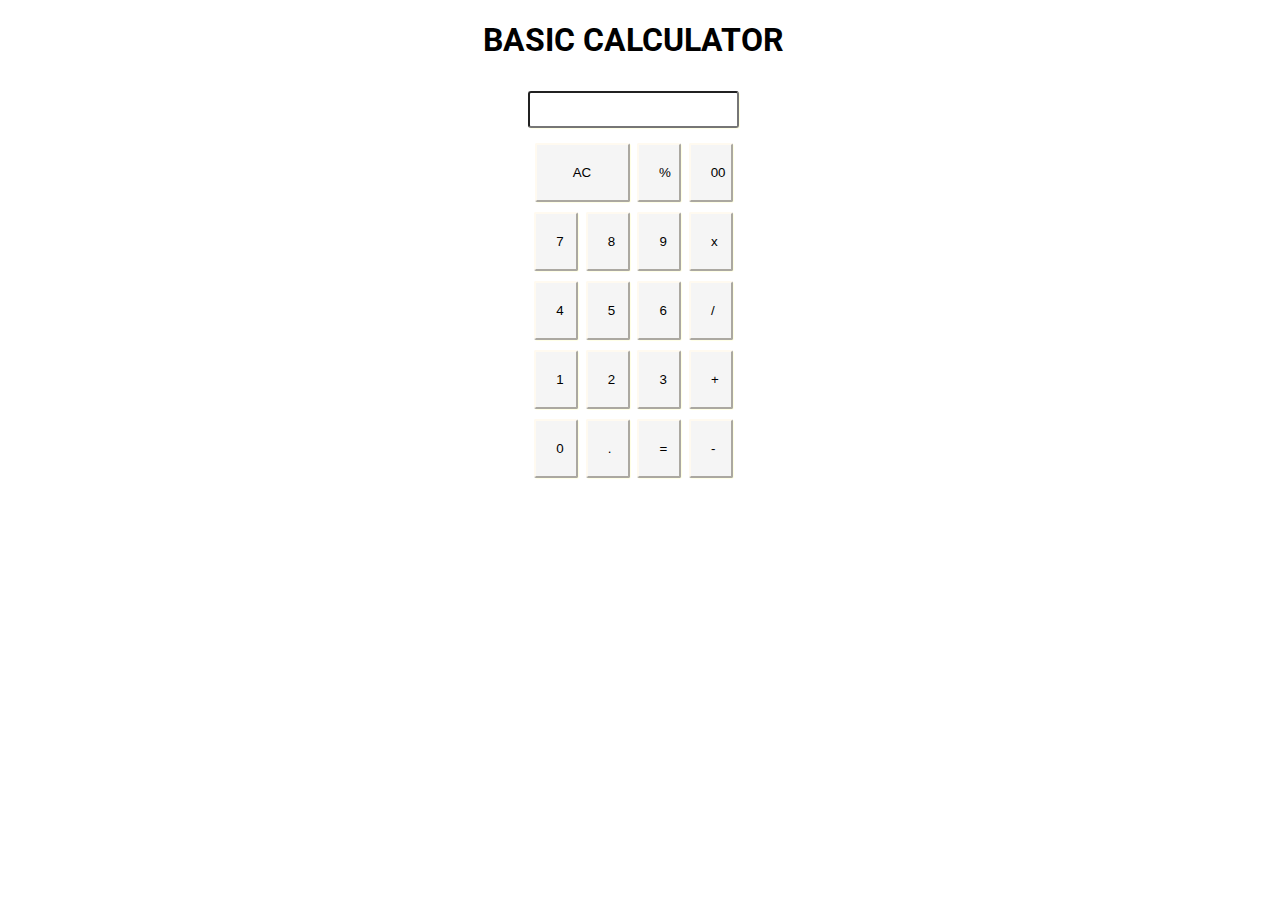
<file: index.html>
<!DOCTYPE html>
<html>

<head>
  <meta charset="utf-8">
  <meta name="viewport" content="width=device-width">
  <title>Calci</title>
  <link href="style.css" rel="stylesheet" type="text/css" />
  <link href="util.css" rel="stylesheet" type="text/css" />
</head>

<body>
  <h1 class="text-center">BASIC CALCULATOR</h1>
  <div class = "container flex flex-col  mx-auto maxw">
    <div class = "row">
      <input class="input" type ="text">
    </div>
    <div class="row">
      <button class = "button r1">AC</button>
      <button class = "button r2">%</button>
      <button class = "button r3">00</button>
  
    </div>
    <div class="row">
      <button class = "button">7</button>
      <button class = "button">8</button>
      <button class = "button">9</button>
      <button class = "button">x</button>
    </div>
     <div class="row">
      <button class = "button">4</button>
      <button class = "button">5</button>
      <button class = "button">6</button>
      <button class = "button">/</button>
    </div>
     <div class="row">
      <button class = "button">1</button>
      <button class = "button">2</button>
      <button class = "button">3</button>
      <button class = "button">+</button>
    </div>
     <div class="row">
      <button class = "button">0</button>
      <button class = "button">.</button>
      <button class = "button">=</button>
      <button class = "button">-</button>
    </div>
  </div>
  <script src="script.js"></script>
  
  <script src="https://replit.com/public/js/replit-badge-v2.js" theme="dark" position="bottom-right"></script>
</body>

</html>
</file>
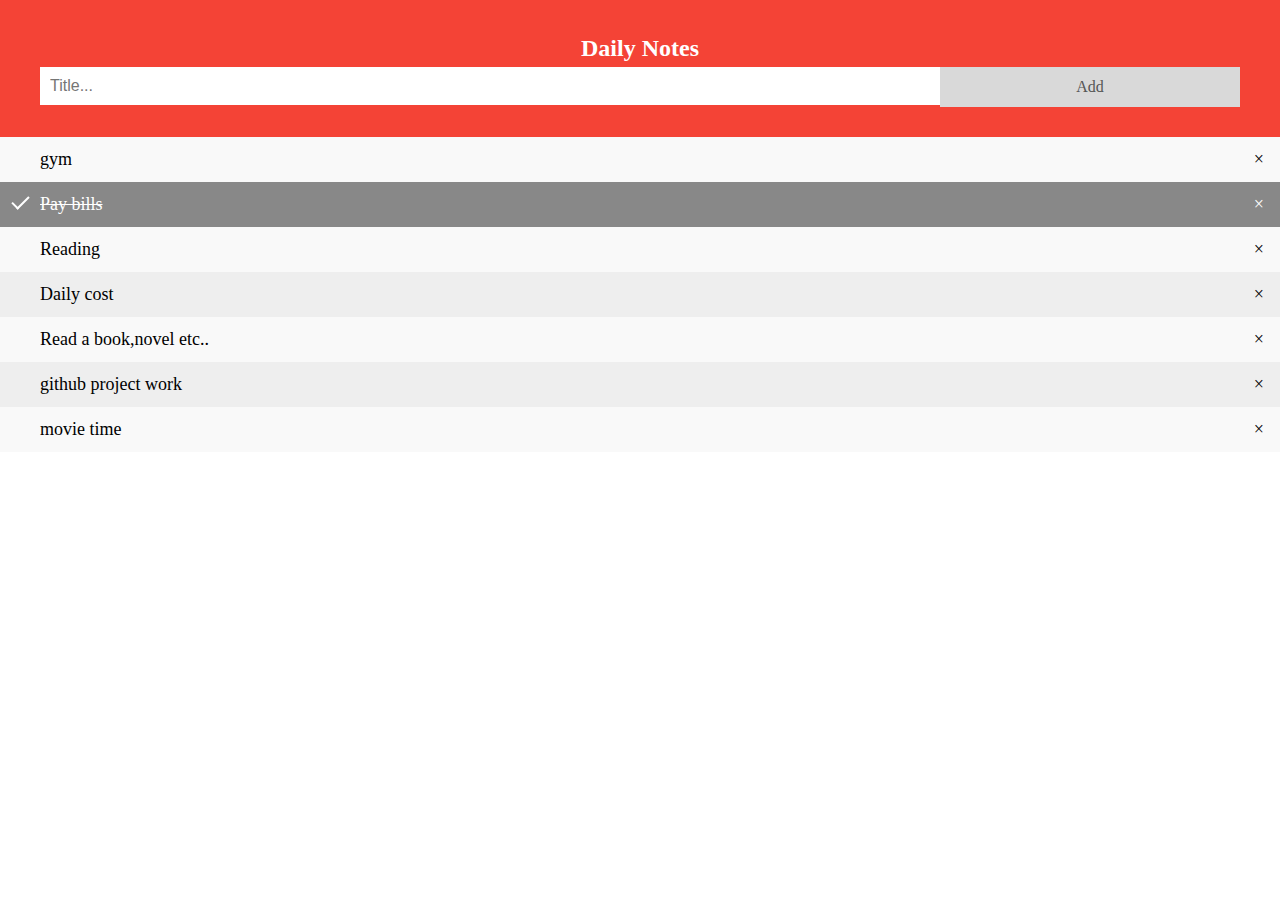
<file: to do list/index.html>
<!DOCTYPE html>
<html>
<head>
<meta name="viewport" content="width=device-width, initial-scale=1">
<link href="style.css" rel="stylesheet" type="text/css" />
</head>
<body>

<div id="myDIV" class="header">
  <h2 style="margin:5px">Daily Notes</h2>
  <input type="text" id="myInput" placeholder="Title...">
  <span onclick="newElement()" class="addBtn">Add</span>
</div>

<ul id="myUL">
  <li> gym</li>
  <li class="checked">Pay bills</li>
  <li>Reading</li>
  <li>Daily cost</li>
  <li>Read a book,novel etc..</li>
  <li>github project work</li>
  <li>movie time</li>
</ul>
<script src="script.js"></script>

</body>
</html>
</file>
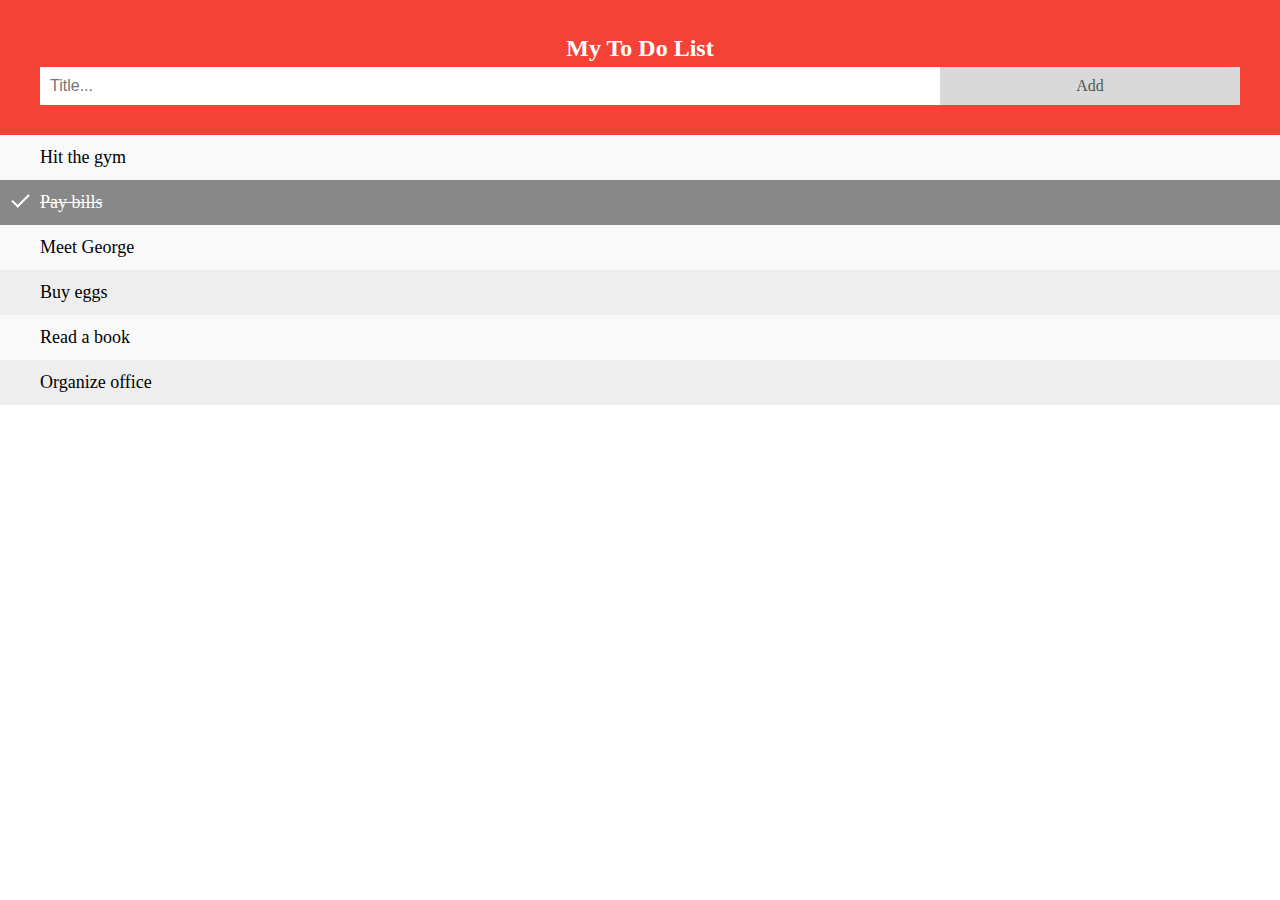
<file: password generator/to do list/index.html>
<!DOCTYPE html>
<html>
<head>
<meta name="viewport" content="width=device-width, initial-scale=1">
<link href="style.css" rel="stylesheet" type="text/css" />
</head>
<body>

<div id="myDIV" class="header">
  <h2 style="margin:5px">My To Do List</h2>
  <input type="text" id="myInput" placeholder="Title...">
  <span onclick="newElement()" class="addBtn">Add</span>
</div>

<ul id="myUL">
  <li>Hit the gym</li>
  <li class="checked">Pay bills</li>
  <li>Meet George</li>
  <li>Buy eggs</li>
  <li>Read a book</li>
  <li>Organize office</li>
</ul>


</body>
</html>
</file>
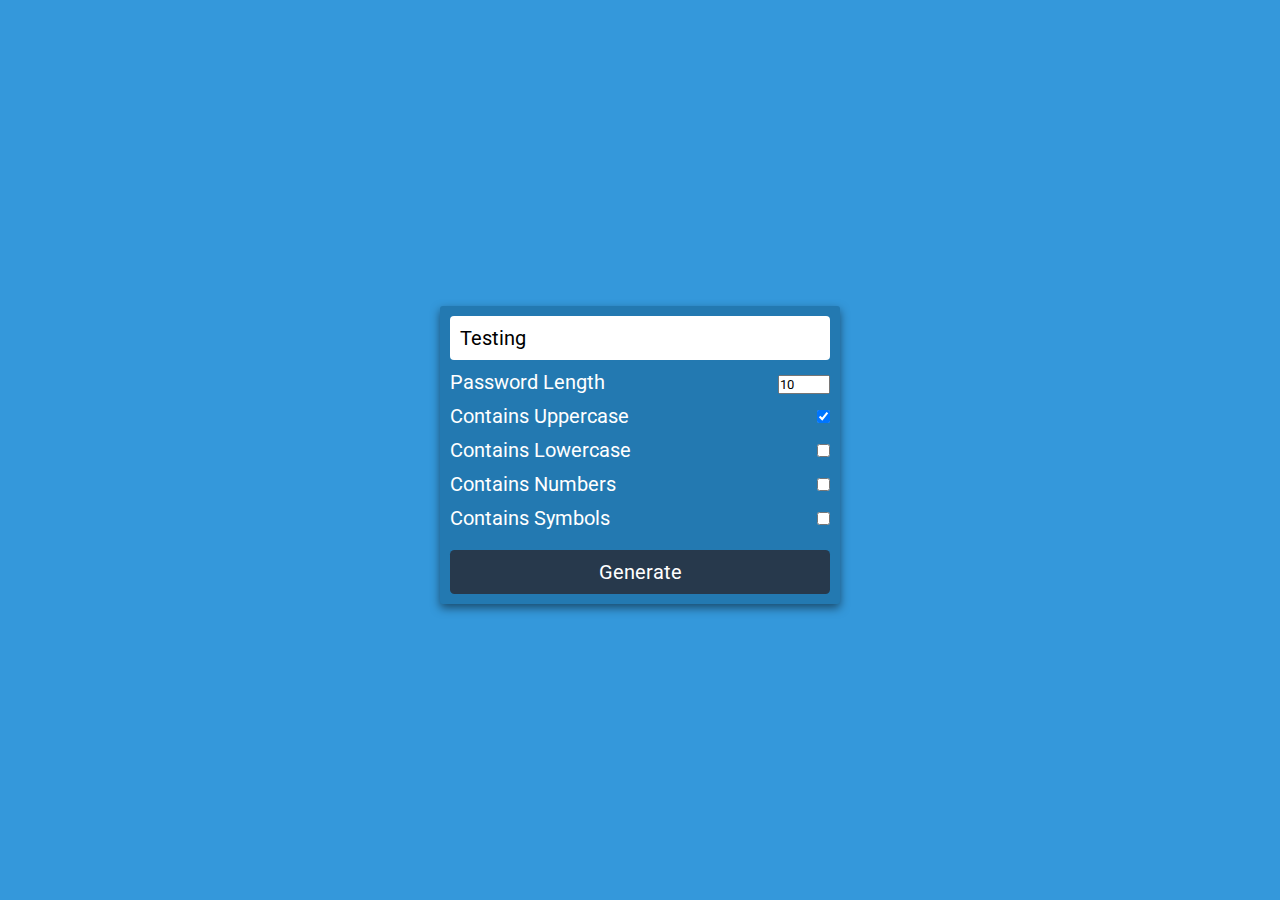
<file: password generator/password_generator.html>
<!DOCTYPE html>

<html lang="en">
<head>

    <meta charset="UTF-8">

    <meta http-equiv="X-UA-Compatible" content="IE=edge">

    <meta name="viewport" content="width=device-width, initial-scale=1.0">

    <title>Document</title>

    <link rel="stylesheet" href="password_generator.css" />

</head>

<body>
    <div class="main">

        <div class="box">

            <span id="pass-box">Testing</span>

            <div class="row">

                <div class="left">

                    Password Length

                </div>

                <div class="right">

                    <input type="number" name="" id="total-char" max="30" min="2" value="10" />

                </div>

            </div>

            <div class="row">

                <label for="upper-case">

                    <div class="left">

                       Contains Uppercase

                    </div>

                </label>

                <div class="right">

                    <input type="checkbox" name="" id="upper-case" checked/>

                </div>

            </div>

            <div class="row">

                <label for="lower-case">

                    <div class="left">

                      Contains Lowercase

                    </div>

                </label>

                <div class="right">

                    <input type="checkbox" name="" id="lower-case" />

                </div>

            </div>

            <div class="row">

                <label for="numbers">

                    <div class="left">

                    Contains Numbers

                    </div>

                </label>

                <div class="right">

                    <input type="checkbox" name="" id="numbers" />

                </div>

            </div>

            <div class="row">

                <label for="symbols">

                    <div class="left">

                    Contains Symbols

                    </div>

                </label>

                <div class="right">

                    <input type="checkbox" name="" id="symbols" />

                </div>

            </div>

            <div class="row">

                <button id="btn">

                    Generate

                </button>

            </div>

        </div>

    </div>

    <script src="app.js"></script>

</body>




</html>
</file>
<file: style.css>
@import url('https://fonts.googleapis.com/css2?family=Roboto:wght@100;300&display=swap');

html {
  height: 99%;
  width: 99%;
  font-family: 'Roboto', sans-serif;
  color: light blue 
  
}
.button{
  padding: 20px;
  margin: 0 1.8px;
  width: 40px;
  border-radius: 2px;
  border-color: floralwhite;
  background-color: whitesmoke;
  cursor: pointer;
  box-shadow:0.9px 0.8px 0.5px lightyellow;
  
  
}
.row{
  margin: 5px 0;
  
  
}
.row .input{
    margin: 5px;
    padding: 9px 15px;
    box-shadow:0.9px 0.8px 0.5px lightyellow;
    border-radius: 3px;
    font-size: 0.85rem;
    font-family: 'Roboto', sans-serif white;
}
.r1{
  width: 95px;
}
</file>
<file: util.css>
.text-center{
    text-align: center;
  }
  .mx-auto{
    margin: auto;
  }
  .flex{
    display: flex;
    align-items: center;
  }
  .flex-col{
    flex-direction: column;
  }
</file>
<file: to do list/style.css>
body {
  margin: 0;
  min-width: 242px;
}

/* Include the padding and border in an element's total width and height */
* {
  box-sizing: border-box;
}

/* Remove margins and padding from the list */
ul {
  margin: 0;
  padding: 0;
}

/* Style the list items */
ul li {
  cursor: pointer;
  position: relative;
  padding: 12px 8px 12px 40px;
  list-style-type: none;
  background: #eee;
  font-size: 18px;
  transition: 0.3s;
  
  /* make the list items unselectable */
  -webkit-user-select: none;
  -moz-user-select: none;
  -ms-user-select: none;
  user-select: none;
}

/* Set all odd list items to a different color (zebra-stripes) */
ul li:nth-child(odd) {
  background: #f9f9f9;
}

/* Darker background-color on hover */
ul li:hover {
  background: #ddd;
}

/* When clicked on, add a background color and strike out text */
ul li.checked {
  background: #888;
  color: #fff;
  text-decoration: line-through;
}

/* Add a "checked" mark when clicked on */
ul li.checked::before {
  content: '';
  position: absolute;
  border-color: #fff;
  border-style: solid;
  border-width: 0 2px 2px 0;
  top: 10px;
  left: 16px;
  transform: rotate(45deg);
  height: 15px;
  width: 7px;
}

/* Style the close button */
.close {
  position: absolute;
  right: 0;
  top: 0;
  padding: 12px 16px 12px 16px;
}

.close:hover {
  background-color: #f44336;
  color: white;
}

/* Style the header */
.header {
  background-color: #f44336;
  padding: 30px 40px;
  color: white;
  text-align: center;
}

/* Clear floats after the header */
.header:after {
  content: "";
  display: table;
  clear: both;
}

/* Style the input */
input {
  margin: 0;
  border: none;
  border-radius: 0;
  width: 75%;
  padding: 10px;
  float: left;
  font-size: 16px;
}

/* Style the "Add" button */
.addBtn {
  padding: 11px;
  width: 25%;
  background: #d9d9d9;
  color: #555;
  float: left;
  text-align: center;
  font-size: 16px;
  cursor: pointer;
  transition: 0.3s;
  border-radius: 0;
}

.addBtn:hover {
  background-color: #bbb;
}
</file>
<file: password generator/to do list/style.css>
body {
  margin: 0;
  min-width: 250px;
}

/* Include the padding and border in an element's total width and height */
* {
  box-sizing: border-box;
}

/* Remove margins and padding from the list */
ul {
  margin: 0;
  padding: 0;
}

/* Style the list items */
ul li {
  cursor: pointer;
  position: relative;
  padding: 12px 8px 12px 40px;
  list-style-type: none;
  background: #eee;
  font-size: 18px;
  transition: 0.2s;
  
  /* make the list items unselectable */
  -webkit-user-select: none;
  -moz-user-select: none;
  -ms-user-select: none;
  user-select: none;
}

/* Set all odd list items to a different color (zebra-stripes) */
ul li:nth-child(odd) {
  background: #f9f9f9;
}

/* Darker background-color on hover */
ul li:hover {
  background: #ddd;
}

/* When clicked on, add a background color and strike out text */
ul li.checked {
  background: #888;
  color: #fff;
  text-decoration: line-through;
}

/* Add a "checked" mark when clicked on */
ul li.checked::before {
  content: '';
  position: absolute;
  border-color: #fff;
  border-style: solid;
  border-width: 0 2px 2px 0;
  top: 10px;
  left: 16px;
  transform: rotate(45deg);
  height: 15px;
  width: 7px;
}

/* Style the close button */
.close {
  position: absolute;
  right: 0;
  top: 0;
  padding: 12px 16px 12px 16px;
}

.close:hover {
  background-color: #f44336;
  color: white;
}

/* Style the header */
.header {
  background-color: #f44336;
  padding: 30px 40px;
  color: white;
  text-align: center;
}

/* Clear floats after the header */
.header:after {
  content: "";
  display: table;
  clear: both;
}

/* Style the input */
input {
  margin: 0;
  border: none;
  border-radius: 0;
  width: 75%;
  padding: 10px;
  float: left;
  font-size: 16px;
}

/* Style the "Add" button */
.addBtn {
  padding: 10px;
  width: 25%;
  background: #d9d9d9;
  color: #555;
  float: left;
  text-align: center;
  font-size: 16px;
  cursor: pointer;
  transition: 0.3s;
  border-radius: 0;
}

.addBtn:hover {
  background-color: #bbb;
}
</file>
<file: password generator/password_generator.css>
@import url('https://fonts.googleapis.com/css2?family=Roboto:wght@300&display=swap');
* {
    padding: 0;
    margin: 0;
    box-sizing: border-box;
    font-family: 'Roboto', sans-serif;
}

input:focus-visible {
    outline: 0;
}

.main {
    background-color: #3498db;
    min-height: 100vh;
    display: flex;
    justify-content: center;
    align-items: center;
}
.box {
    min-width: 400px;
    padding: 10px;
    box-shadow: 0 4px 10px rgb(0 0 0 / 50%);
    background: #2379b1;
    border-radius: 3px;
    margin-top: 10px;
}

#pass-box {
    width: 100%;
    display: block;
    background-color: white;
    font-size: 20px;
    padding: 10px;
    border-radius: 4px;
}

.row {
    width: 100%;
    display: flex;
    margin-top: 10px;
    justify-content: space-between;
    color: white;
    font-size: 20px;
}

label {
    user-select: none;
}

#btn {
    width: 100%;
    font-size: 20px;
    outline: 0;
    border: 0;
    padding: 10px;
    background-color: #27394c;
    color: white;
    margin-top: 10px;
    border-radius: 4.5px;
}
</file>
